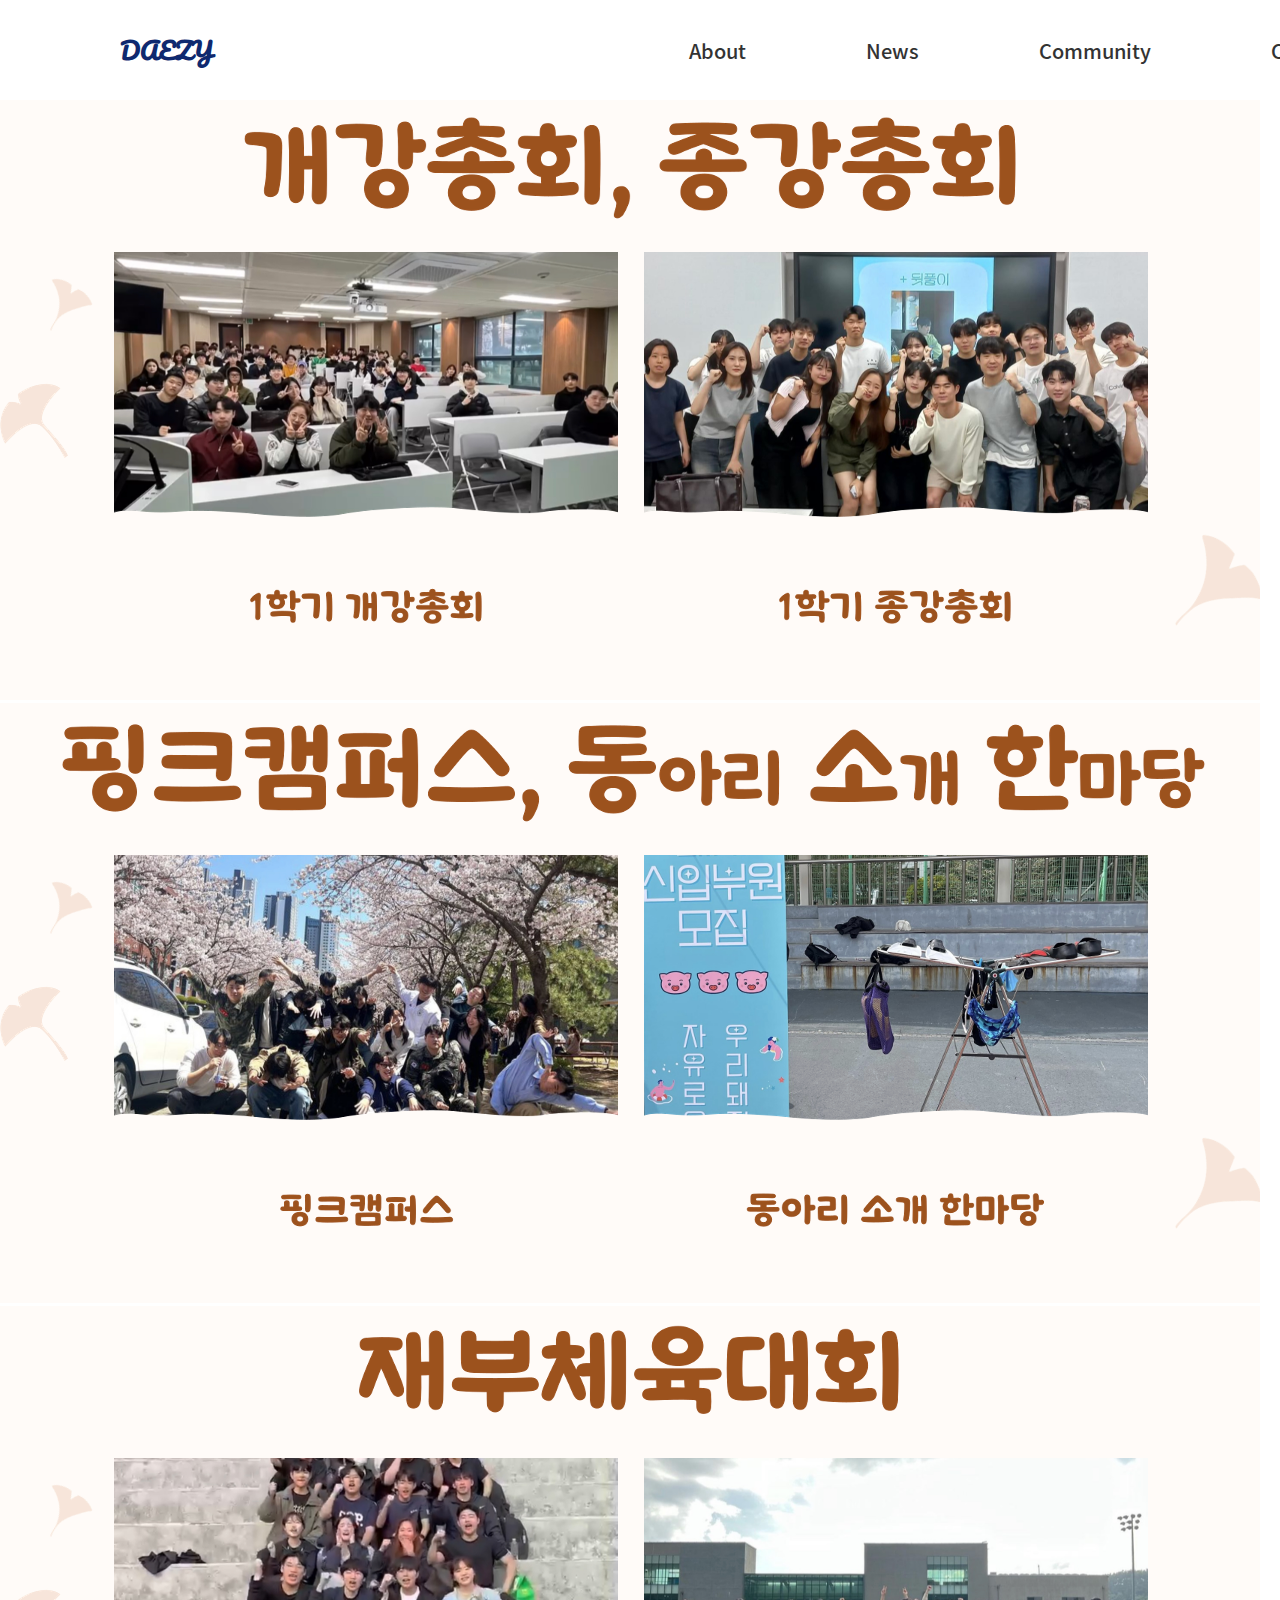
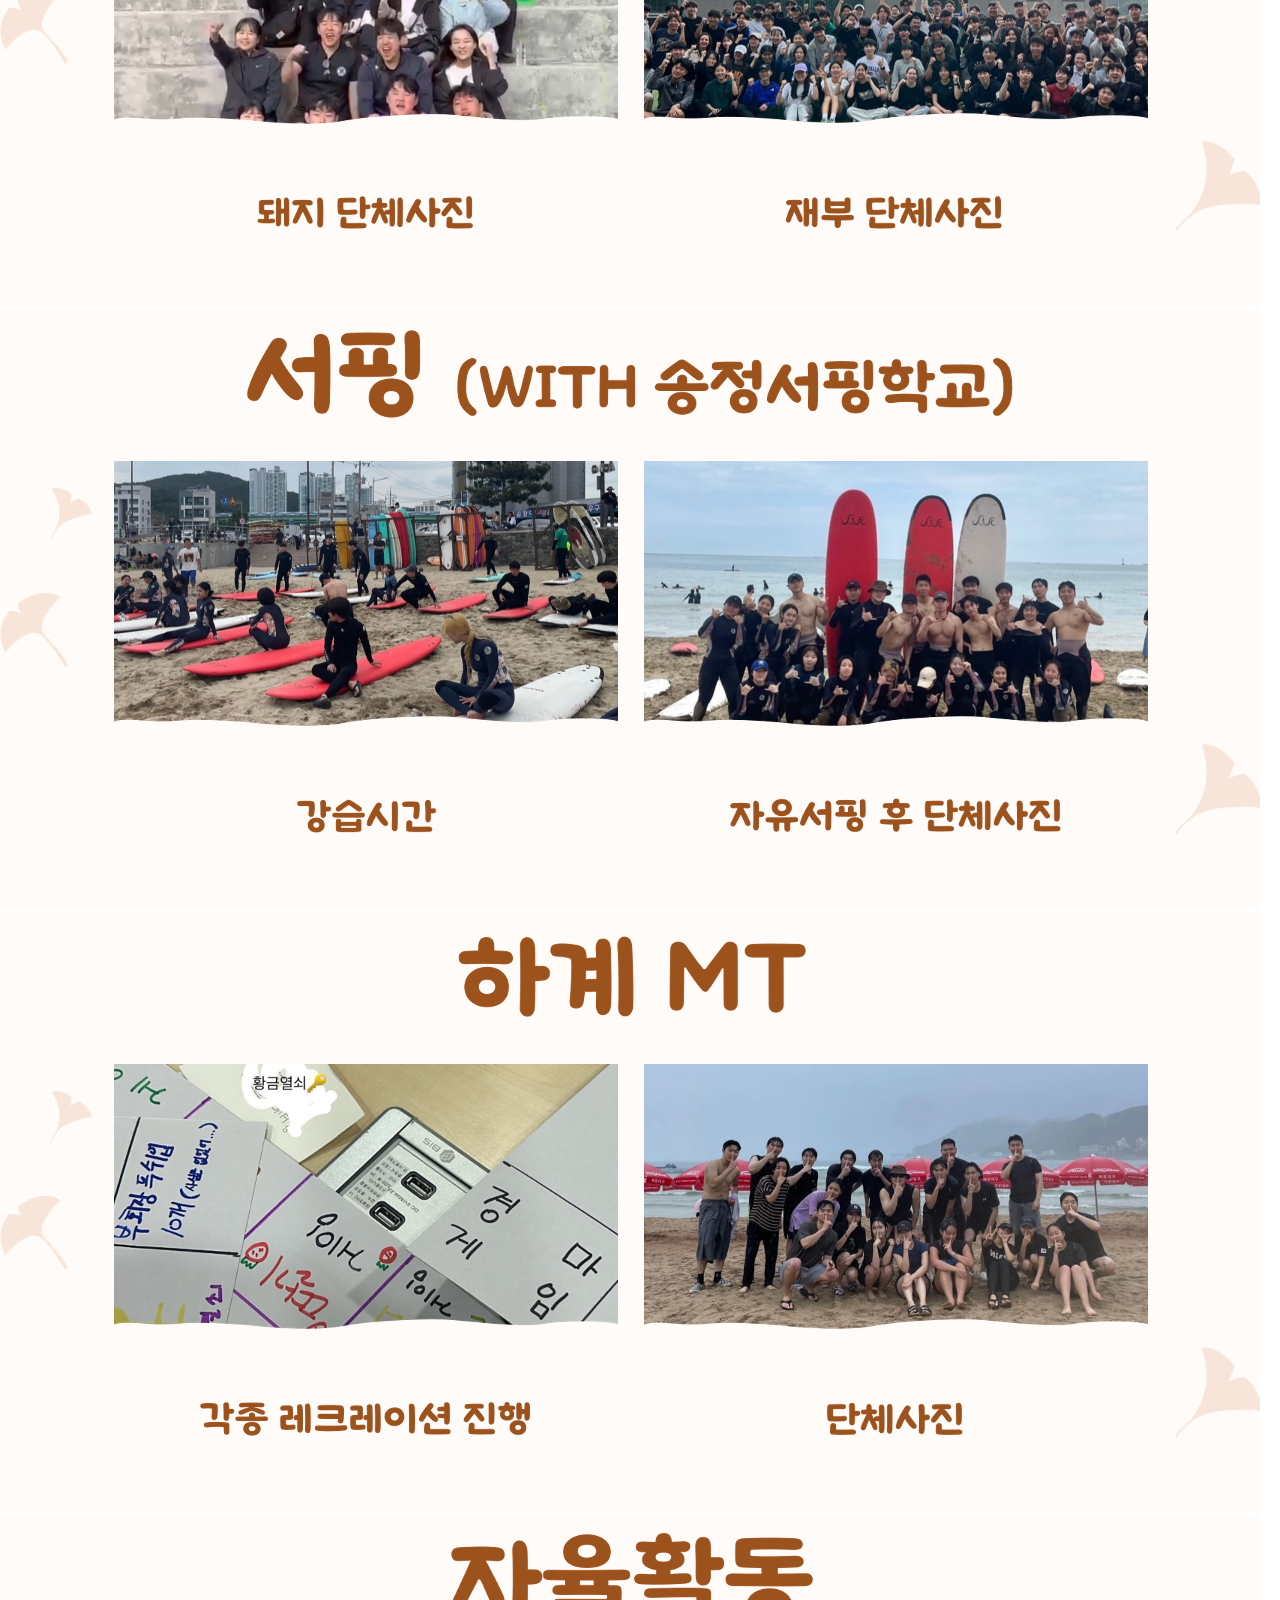
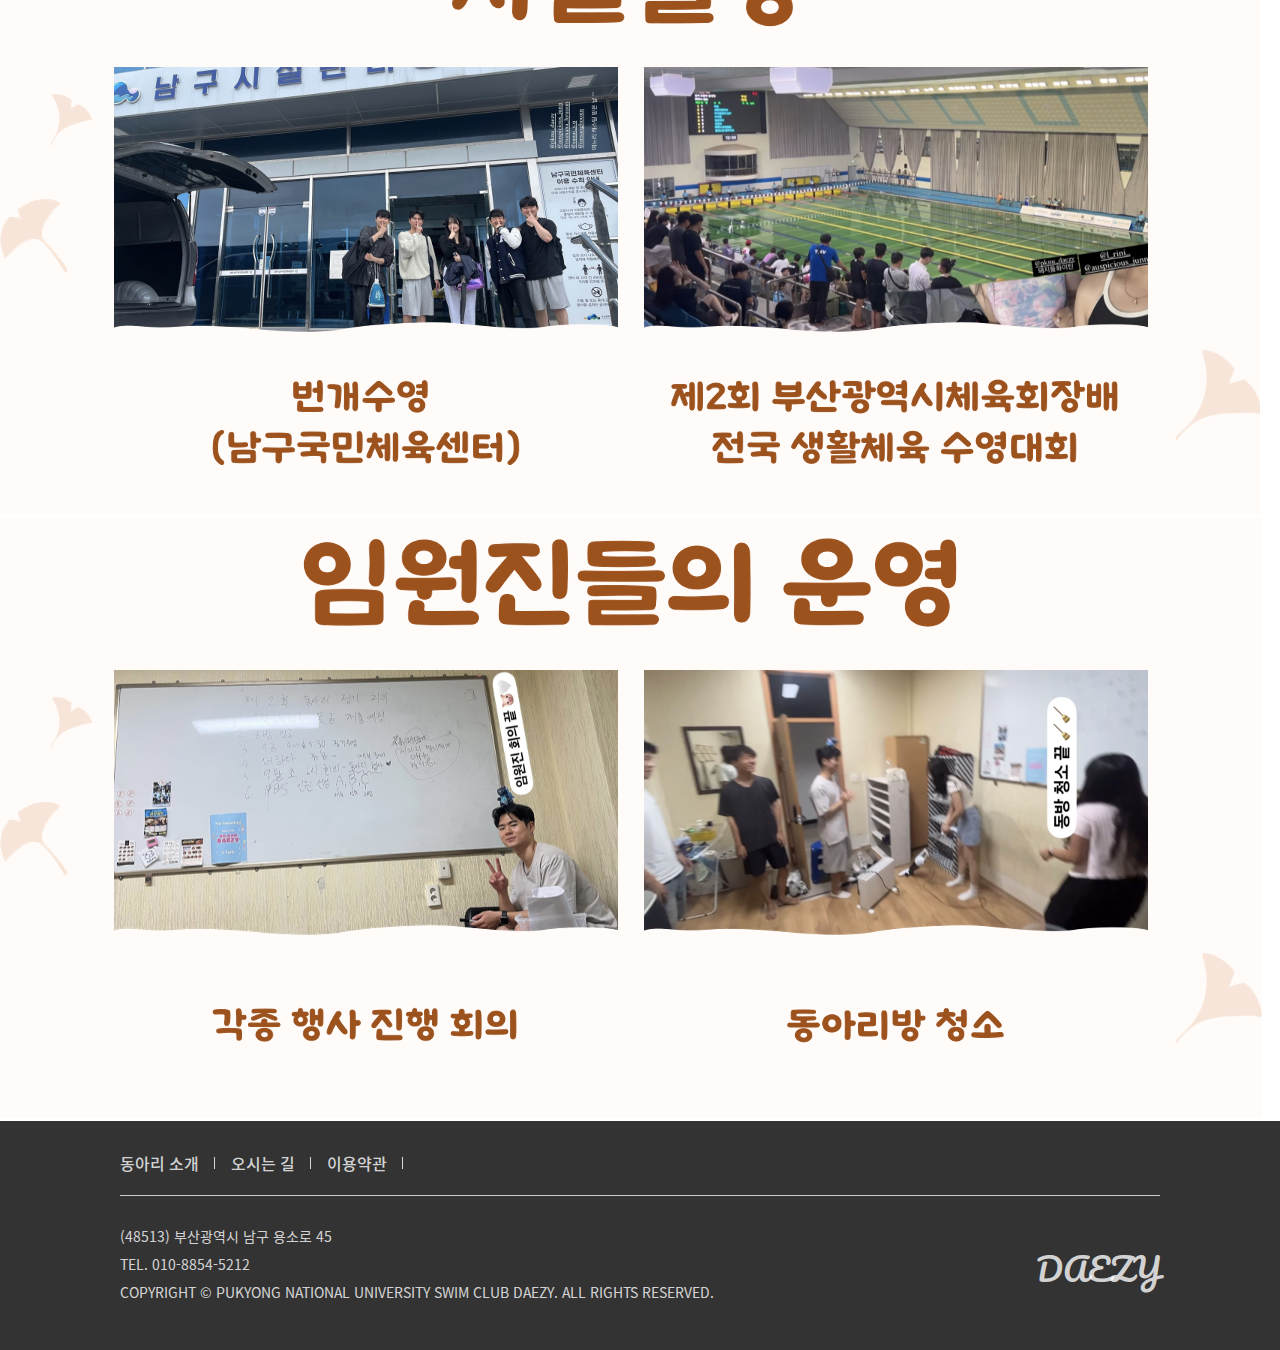
<file: gallery.html>
<!DOCTYPE html>
<html lang="ko">
<head>
    <meta charset="UTF-8">
    <meta name="viewport" content="width=device-width, initial-scale=1.0">
    <meta http-equiv="X-UA-Compatible" content="IE=edge">
    <title>부경대학교 중앙동아리 돼지</title>

    <link rel="stylesheet" href="css/common3.css">
</head>
<body>
    <div class="wrap">
        <header class="header">
            <a class="logo" href="index.html">
                <h1 class="eng">DAEZY</h1>
            </a>
            <nav>
                <ul>
                    <li class="menu">
                        <a href="#"><span>About</span></a>
                        <ul>
                            <li><a href="introduce.html">소개</a></li>
                            <li><a href="leaders.html">조직도</a></li>
                        </ul>
                    </li>
                    <li class="menu">
                        <a href="#"><span>News</span></a>
                        <ul>
                            <li><a href="gallery.html">활동 내역</a></li>
                            <li><a href="index.html#notice">주요 활동</a></li>
                        </ul>
                    </li>
                    <li class="menu">
                        <a href="#"><span>Community</span></a>
                        <ul>
                            <li><a href="https://www.instagram.com/pknu_daezy?utm_source=ig_web_button_share_sheet&igsh=ZDNlZDc0MzIxNw==" target="_blank">SNS</a></li>
                        </ul>
                    </li>
                    <li class="menu">
                        <a href="#"><span>Contact</span></a>
                        <ul>
                            <li><a href="#" onclick="showAlert()">지원하기</a></li>
                        </ul>
                    </li>
                </ul>
            </nav>
        </header>
        <!-- header -->
         
        <div id="gallery">
            <img src="images/Activities1.png">
            <img src="images/Activities2.png">
            <img src="images/Activities3.png">
            <img src="images/Activities4.png">
            <img src="images/Activities5.png">
            <img src="images/Activities6.png">
            <img src="images/Activities7.png">
          </div>

        <footer class="footer">
            <div class="footer-top">
                <ul class="footer-link">
                    <li>
                        <a href="#"><span>동아리 소개</span></a>
                    </li>
                    <li>
                        <a href="#"><span>오시는 길</span></a>
                    </li>
                    <li>
                        <a href="#"><span>이용약관</span></a>
                    </li>
                </ul>
            </div>
            <div class="footer-bottom">
                <ul class="footer-info">
                    <li class="adress">(48513) 부산광역시 남구 용소로 45
                    </li>
                    <li class="call">
                        <a href="#">
                        <span>TEL. 010-8854-5212</span>
                        </a>
                    </li>
                    <li class="copyrihgt">
                        COPYRIGHT © PUKYONG NATIONAL UNIVERSITY SWIM CLUB DAEZY. ALL RIGHTS RESERVED.
                    </li>
                </ul>
                <div class="footer-logo">
                    <p class="eng">DAEZY</p>
                </div>
            </div>
        </footer>
        <!-- footer -->
    </div>
    <script src="js/scripts.js"></script>
</body>
</html>
</file>
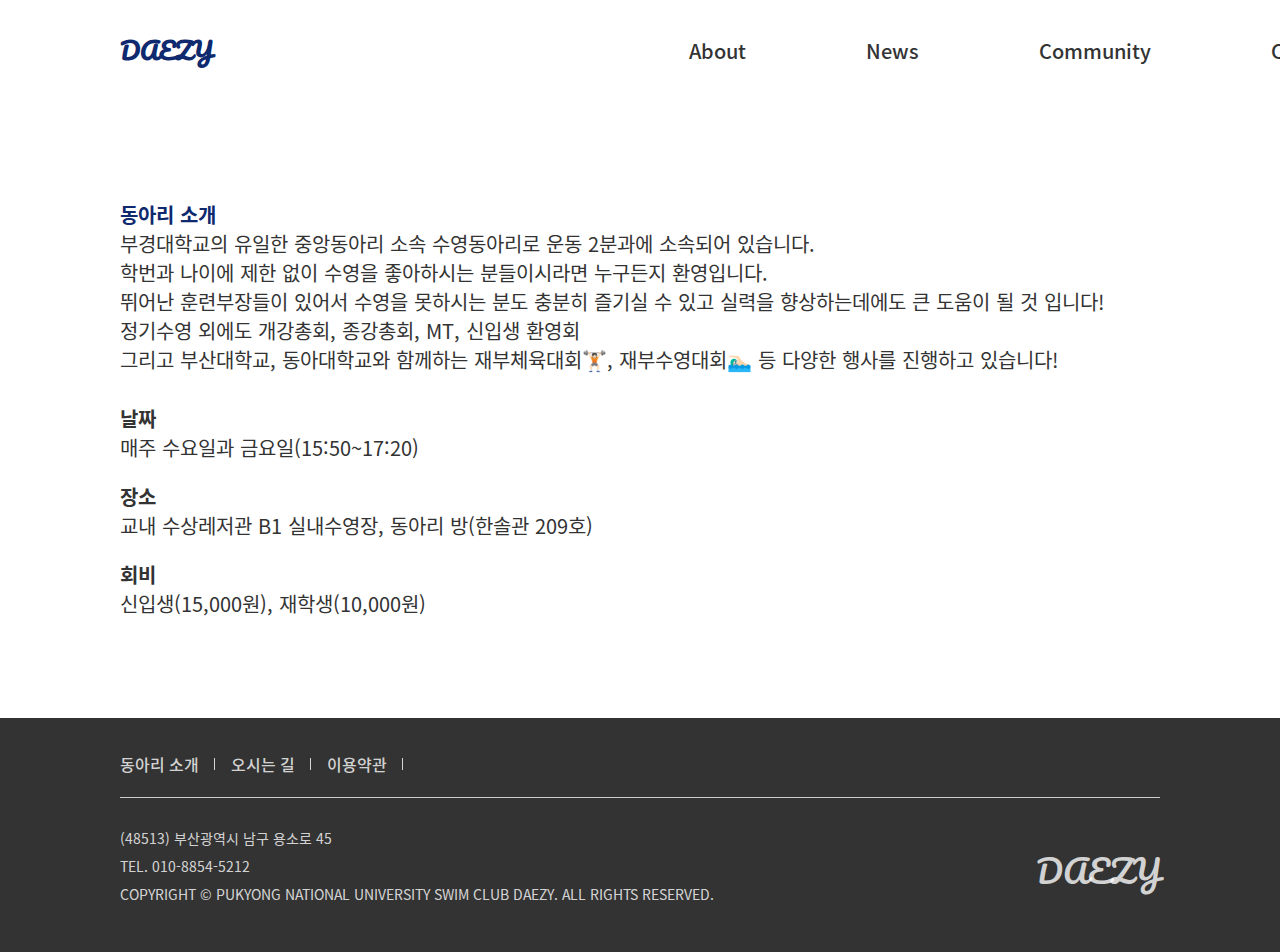
<file: introduce.html>
<!DOCTYPE html>
<html lang="ko">
<head>
    <meta charset="UTF-8">
    <meta name="viewport" content="width=device-width, initial-scale=1.0">
    <meta http-equiv="X-UA-Compatible" content="IE=edge">
    <title>부경대학교 중앙동아리 돼지</title>

    <link rel="stylesheet" href="css/common1.css">
</head>
<body>
    <div class="wrap">
        <header class="header">
            <a class="logo" href="index.html">
                <h1 class="eng">DAEZY</h1>
            </a>
            <nav>
                <ul>
                    <li class="menu">
                        <a href="#"><span>About</span></a>
                        <ul>
                            <li><a href="introduce.html">소개</a></li>
                            <li><a href="leaders.html">조직도</a></li>
                        </ul>
                    </li>
                    <li class="menu">
                        <a href="#"><span>News</span></a>
                        <ul>
                            <li><a href="gallery.html">활동 내역</a></li>
                            <li><a href="index.html#notice">주요 활동</a></li>
                        </ul>
                    </li>
                    <li class="menu">
                        <a href="#"><span>Community</span></a>
                        <ul>
                            <li><a href="https://www.instagram.com/pknu_daezy?utm_source=ig_web_button_share_sheet&igsh=ZDNlZDc0MzIxNw==" target="_blank">SNS</a></li>
                        </ul>
                    </li>
                    <li class="menu">
                        <a href="#"><span>Contact</span></a>
                        <ul>
                            <li><a href="#" onclick="showAlert()">지원하기</a></li>
                        </ul>
                    </li>
                </ul>
            </nav>
        </header>
        <!-- header -->

        <div class="contents">
          <div class="introduction">
            <h2>동아리 소개</h2>
            <ul>            
              <li>부경대학교의 유일한 중앙동아리 소속 수영동아리로 운동 2분과에 소속되어 있습니다.</li>
              <li>학번과 나이에 제한 없이 수영을 좋아하시는 분들이시라면 누구든지 환영입니다.</li>
              <li>뛰어난 훈련부장들이 있어서 수영을 못하시는 분도 충분히 즐기실 수 있고 실력을 향상하는데에도 큰 도움이 될 것 입니다! </li>
              <li>정기수영 외에도 개강총회, 종강총회, MT, 신입생 환영회</li>
              <li>그리고 부산대학교, 동아대학교와 함께하는 재부체육대회🏋🏻, 재부수영대회🏊🏻‍♂️ 등 다양한 행사를 진행하고 있습니다!</li>
              <li><h4>날짜</h4>매주 수요일과 금요일(15:50~17:20) </li>
              <li><h4>장소</h4>교내 수상레저관 B1 실내수영장, 동아리 방(한솔관 209호)</li>
              <li><h4>회비</h4>신입생(15,000원), 재학생(10,000원)</li>                 
            </ul>
          </div>
        </div>

        <footer class="footer">
            <div class="footer-top">
                <ul class="footer-link">
                    <li>
                        <a href="#"><span>동아리 소개</span></a>
                    </li>
                    <li>
                        <a href="#"><span>오시는 길</span></a>
                    </li>
                    <li>
                        <a href="#"><span>이용약관</span></a>
                    </li>
                </ul>
            </div>
            <div class="footer-bottom">
                <ul class="footer-info">
                    <li class="adress">(48513) 부산광역시 남구 용소로 45
                    </li>
                    <li class="call">
                        <a href="#">
                        <span>TEL. 010-8854-5212</span>
                        </a>
                    </li>
                    <li class="copyrihgt">
                        COPYRIGHT © PUKYONG NATIONAL UNIVERSITY SWIM CLUB DAEZY. ALL RIGHTS RESERVED.
                    </li>
                </ul>
                <div class="footer-logo">
                    <p class="eng">DAEZY</p>
                </div>
            </div>
        </footer>
        <!-- footer -->
    </div>
    <script src="js/scripts.js"></script>
</body>
</html>
</file>
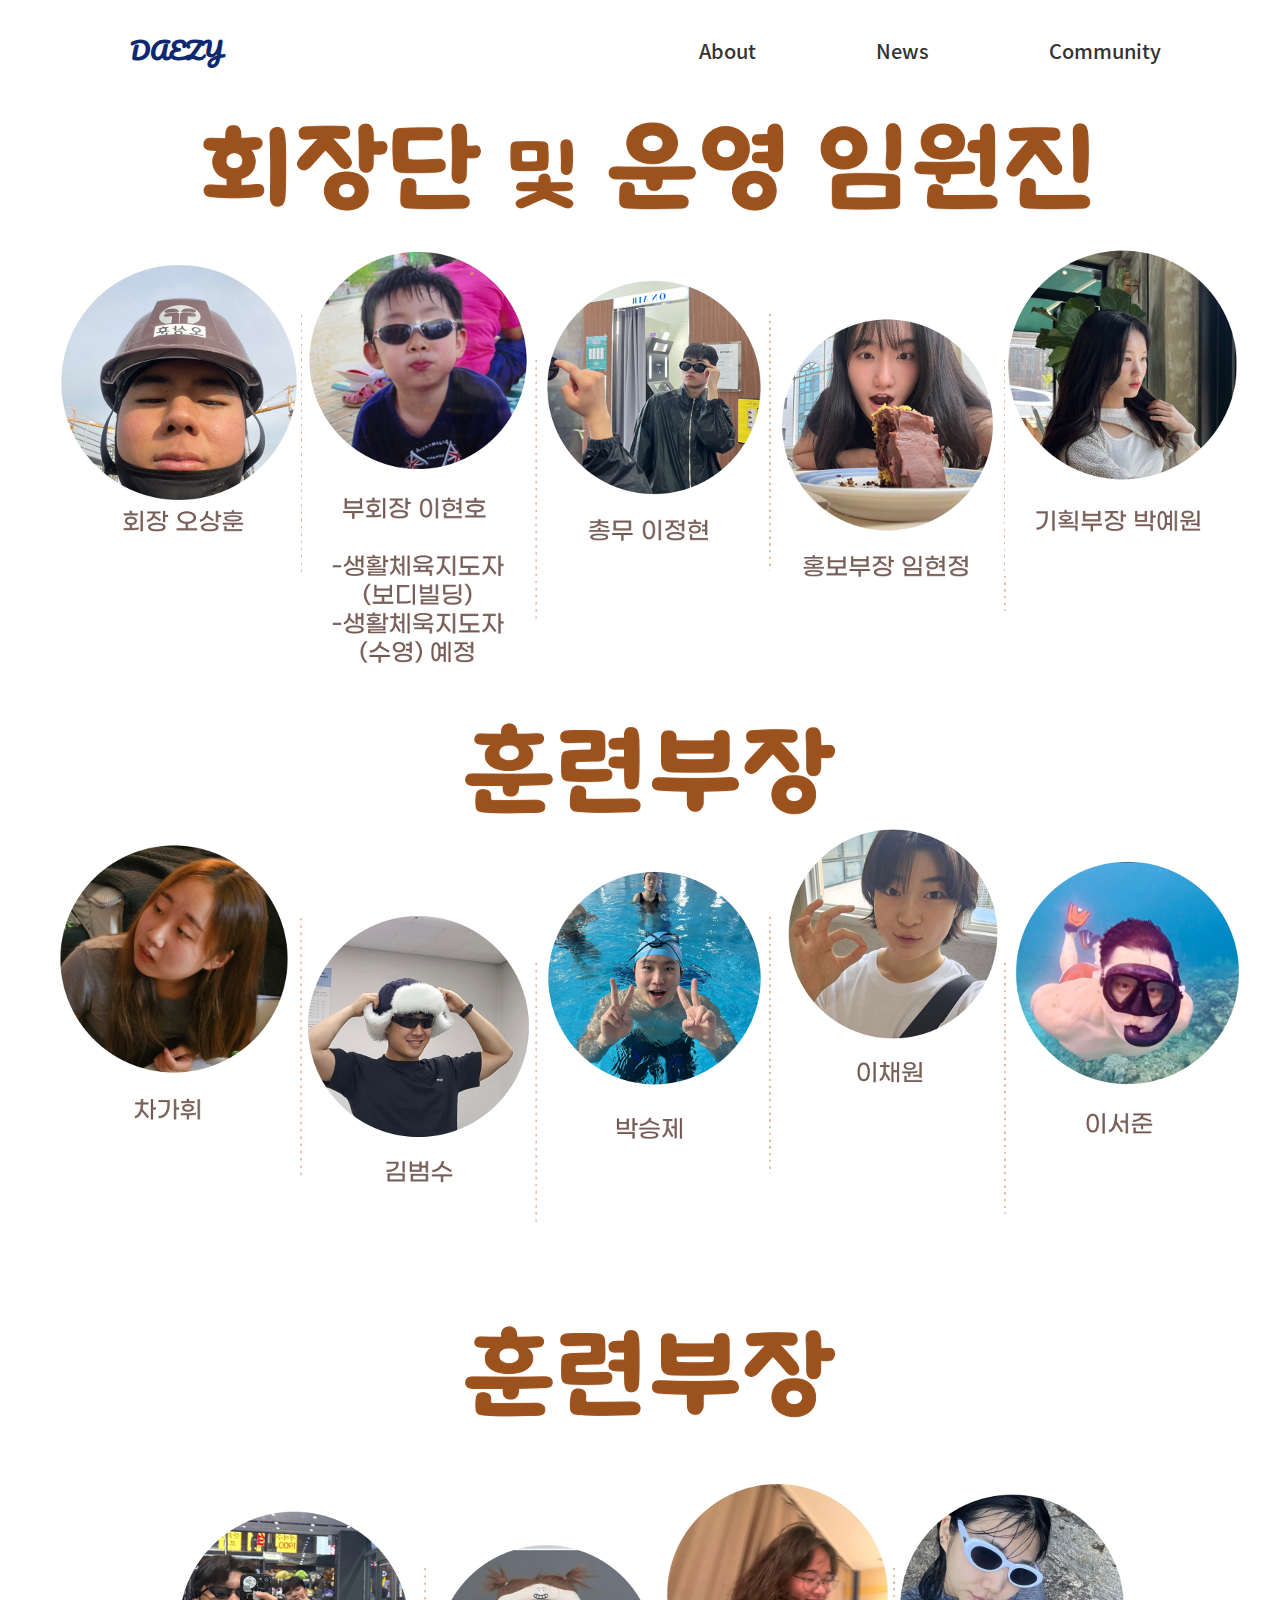
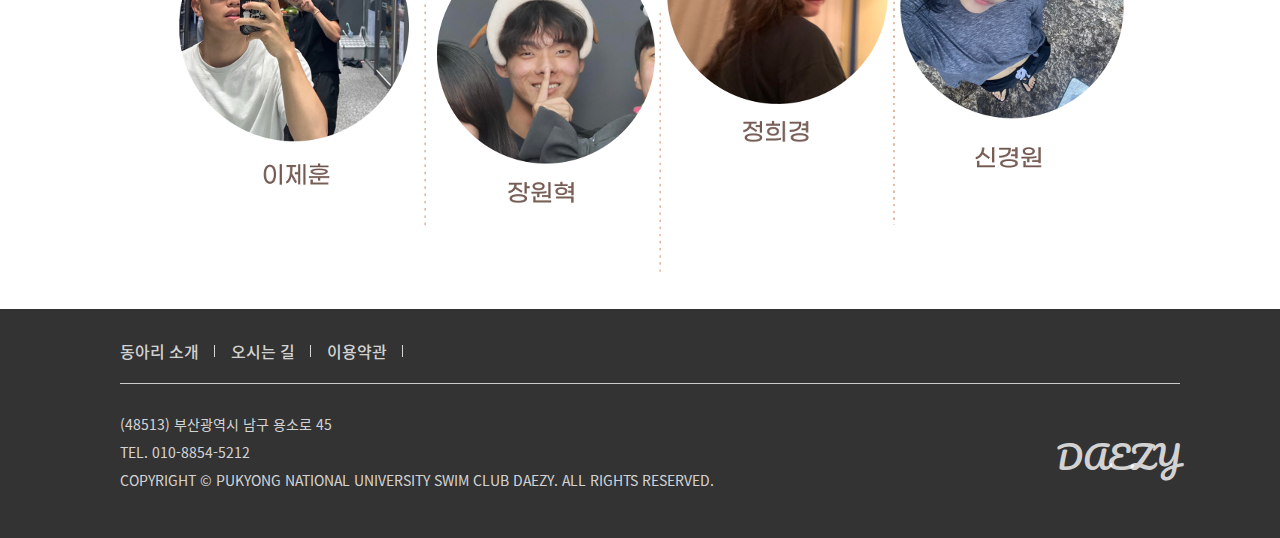
<file: leaders.html>
<!DOCTYPE html>
<html lang="ko">
<head>
    <meta charset="UTF-8">
    <meta name="viewport" content="width=device-width, initial-scale=1.0">
    <meta http-equiv="X-UA-Compatible" content="IE=edge">
    <title>부경대학교 중앙동아리 돼지</title>

    <link rel="stylesheet" href="./css/common2.css">
</head>
<body>
    <div class="wrap">
        <header class="header">
            <a class="logo" href="index.html">
                <h1 class="eng">DAEZY</h1>
            </a>
            <nav>
                <ul>
                    <li class="menu">
                        <a href="#"><span>About</span></a>
                        <ul>
                            <li><a href="introduce.html">소개</a></li>
                            <li><a href="leaders.html">조직도</a></li>
                        </ul>
                    </li>
                    <li class="menu">
                        <a href="#"><span>News</span></a>
                        <ul>
                            <li><a href="gallery.html">활동 내역</a></li>
                            <li><a href="index.html#notice">주요 활동</a></li>
                        </ul>
                    </li>
                    <li class="menu">
                        <a href="#"><span>Community</span></a>
                        <ul>
                            <li><a href="https://www.instagram.com/pknu_daezy?utm_source=ig_web_button_share_sheet&igsh=ZDNlZDc0MzIxNw==" target="_blank">SNS</a></li>
                        </ul>
                    </li>
                    <li class="menu">
                        <a href="#"><span>Contact</span></a>
                        <ul>
                            <li><a href="#" onclick="showAlert()">지원하기</a></li>
                        </ul>
                    </li>
                </ul>
            </nav>
        </header>
        <!-- header -->
        <div id="leaders">
            <ul>            
              <img src="./images/introduce1.png">
              <img src="./images/introduce2.png">
              <img src="./images/introduce3.png">
            </ul>
          </div>

        <footer class="footer">
            <div class="footer-top">
                <ul class="footer-link">
                    <li>
                        <a href="#"><span>동아리 소개</span></a>
                    </li>
                    <li>
                        <a href="#"><span>오시는 길</span></a>
                    </li>
                    <li>
                        <a href="#"><span>이용약관</span></a>
                    </li>
                </ul>
            </div>
            <div class="footer-bottom">
                <ul class="footer-info">
                    <li class="adress">(48513) 부산광역시 남구 용소로 45
                    </li>
                    <li class="call">
                        <a href="#">
                        <span>TEL. 010-8854-5212</span>
                        </a>
                    </li>
                    <li class="copyrihgt">
                        COPYRIGHT © PUKYONG NATIONAL UNIVERSITY SWIM CLUB DAEZY. ALL RIGHTS RESERVED.
                    </li>
                </ul>
                <div class="footer-logo">
                    <p class="eng">DAEZY</p>
                </div>
            </div>
        </footer>
        <!-- footer -->
    </div>
    <script src="js/scripts.js"></script>
</body>
</html>
</file>
<file: css/common3.css>
/* CSS Document */

/* font-face */
@font-face {
  font-family: 'Noto Sans KR';
  font-style: normal;
  font-weight: 100;
  src: url(/css/fonts/NotoSansKR-Thin.woff) format('woff'),
      url(/css/fonts/NotoSansKR-Thin.ttf) format('ttf');
}
@font-face {
  font-family: 'Noto Sans KR';
  font-style: normal;
  font-weight: 300;
  src: url(/css/fonts/NotoSansKR-Light.woff) format('woff'),
       url(/css/fonts/NotoSansKR-Light.ttf) format('ttf');
}
@font-face {
   font-family: 'Noto Sans KR';
   font-style: normal;
   font-weight: 400;
   src: url(/css/fonts/NotoSansKR-Regular.woff) format('woff'),
        url(/css/fonts/NotoSansKR-Regular.ttf) format('ttf');
 }
@font-face {
   font-family: 'Noto Sans KR';
   font-style: normal;
   font-weight: 500;
   src: url(/css/fonts/NotoSansKR-Medium.woff) format('woff'),
        url(/css/fonts/NotoSansKR-Medium.ttf) format('ttf');
 }
@font-face {
   font-family: 'Noto Sans KR';
   font-style: normal;
   font-weight: 700;
   src: url(/css/fonts/NotoSansKR-Bold.woff) format('woff'),
        url(/css/fonts/NotoSansKR-Bold.ttf) format('ttf');
 }
@font-face {
   font-family: 'Noto Sans KR';
   font-style: normal;
   font-weight: 900;
   src: url(/css/fonts/NotoSansKR-Black.woff) format('woff'),
        url(/css/fonts/NotoSansKR-Black.ttf) format('ttf');
 }

 @font-face {
  font-family: 'Pacifico';
  font-style: normal;
  font-weight: normal;
  src: url(/css/fonts/Pacifico-Regular.woff) format('woff'),
      url(/css/fonts/Pacifico-Regular.ttf) format('ttf');
}


/* reset */
html,
body,
div,
span,
applet,
object,
iframe,
h1,
h2,
h3,
h4,
h5,
h6,
p,
blockquote,
pre,
a,
abbr,
acronym,
address,
big,
cite,
code,
del,
dfn,
em,
img,
ins,
kbd,
q,
s,
samp,
small,
strike,
strong,
sub,
sup,
tt,
var,
b,
u,
i,
center,
dl,
dt,
dd,
ol,
ul,
li,
fieldset,
form,
label,
legend,
table,
caption,
tbody,
tfoot,
thead,
tr,
th,
td,
article,
aside,
canvas,
details,
embed,
figure,
figcaption,
footer,
header,
hgroup,
main,
menu,
nav,
output,
ruby,
section,
summary,
time,
mark,
audio,
video,
button {
  margin: 0;
  padding: 0;
  border: 0;
  font-size: 10px;
  font-family: 'Noto Sans KR', sans-serif;
  vertical-align: baseline;
}

menu,
ol,
ul,
li {
  list-style: none;
}

table {
  border-collapse: collapse;
  border-spacing: 0;
}

button,
input {
  cursor: pointer;
}


a,
span,
strong,
p {
  font-size: inherit;
  color: inherit;
  font-weight: inherit;
  text-decoration: none;
}

/* common */
.wrap {
  display: flex;
  flex-flow: column wrap;
  width: 100%;
  height: auto;
  color: #333;
  overflow: hidden;
}

.header {
  display: flex;
  flex-flow: row nowrap;
  justify-content: flex-start;
  align-items: center;
  width: calc(100% - 240px);
  height: 100px;
  margin: 0 auto;
}

.eng {
  font-size: 24px;
  font-family: 'Pacifico';
  color: #0F296F;
  margin-right: 417px;
}

nav ul {
  display: flex;
  flex-flow: row nowrap;
  justify-content: space-between;
  align-items: center;
}

nav ul li a {
  display: block;
  height: 100%;
  padding: 0 60px;
  transition: ease 0.3s all;

}

nav ul li a:hover {
  color: #2189F9;
}

.menu a span {
  font-size: 20px;
  font-weight: 500;
}

.menu ul {
  display: none;
  position: absolute;
  width: 10%;
  background: rgba(255,255,255,0.6);
}

.menu:hover ul {
  display: block;
  z-index: 20;
}

.menu ul li {
  padding: 10px 0px 10px 0px; 
  font-size: 12px;
}

.footer {
  display: flex;
  flex-flow: column wrap;
  justify-content: space-between;
  align-items: center;
  background: #333;
  padding: 30px 120px 40px;
  box-sizing: border-box;
}

.footer-top {
  display: block;
  width: 100%;
  padding-bottom: 20px;
  border-bottom: 1px solid #ccc;
  box-sizing: border-box;
}

.footer-link {
  display: flex;
  flex-flow: row nowrap;
  justify-content: flex-start;
  align-items: center;
}

.footer-link a {
  font-size: 16px;
  font-weight: 500;
  color: rgba(255, 255, 255, 0.8);
  padding-right: 16px;
  margin-right: 16px;
  position: relative;
}

.footer-link a::after {
  display: inline-block;
  content: '';
  width: 1px;
  height: 12px;
  background: rgba(255, 255, 255, 0.8);
  position: absolute;
  top: 50%;
  right: 0;
  transform: translate(0, -50%);
}

.footer-link li:last-child a {
  margin: 0;
}

.footer-bottom {
  display: flex;
  flex-flow: row nowrap;
  justify-content: space-between;
  align-items: center;
  width: 100%;
  padding-top: 30px;
}

.footer-info {
  display: flex;
  flex-flow: column;
  justify-content: flex-start;
  align-items: flex-start;
}

.footer-info a,
.footer-info li {
  font-size: 14px;
  font-weight: 400;
  color: rgba(255, 255, 255, 0.8);
  margin-bottom: 8px;
}

.footer-info a.copyright {
  margin: 0;
}

.footer-logo p.eng {
  font-size: 32px;
  color: rgba(255, 255, 255, 0.8);
  margin: 0;
}
</file>
<file: css/common1.css>
/* CSS Document */

/* font-face */
@font-face {
  font-family: 'Noto Sans KR';
  font-style: normal;
  font-weight: 100;
  src: url(/css/fonts/NotoSansKR-Thin.woff) format('woff'),
      url(/css/fonts/NotoSansKR-Thin.ttf) format('ttf');
}
@font-face {
  font-family: 'Noto Sans KR';
  font-style: normal;
  font-weight: 300;
  src: url(/css/fonts/NotoSansKR-Light.woff) format('woff'),
       url(/css/fonts/NotoSansKR-Light.ttf) format('ttf');
}
@font-face {
   font-family: 'Noto Sans KR';
   font-style: normal;
   font-weight: 400;
   src: url(/css/fonts/NotoSansKR-Regular.woff) format('woff'),
        url(/css/fonts/NotoSansKR-Regular.ttf) format('ttf');
 }
@font-face {
   font-family: 'Noto Sans KR';
   font-style: normal;
   font-weight: 500;
   src: url(/css/fonts/NotoSansKR-Medium.woff) format('woff'),
        url(/css/fonts/NotoSansKR-Medium.ttf) format('ttf');
 }
@font-face {
   font-family: 'Noto Sans KR';
   font-style: normal;
   font-weight: 700;
   src: url(/css/fonts/NotoSansKR-Bold.woff) format('woff'),
        url(/css/fonts/NotoSansKR-Bold.ttf) format('ttf');
 }
@font-face {
   font-family: 'Noto Sans KR';
   font-style: normal;
   font-weight: 900;
   src: url(/css/fonts/NotoSansKR-Black.woff) format('woff'),
        url(/css/fonts/NotoSansKR-Black.ttf) format('ttf');
 }

 @font-face {
  font-family: 'Pacifico';
  font-style: normal;
  font-weight: normal;
  src: url(/css/fonts/Pacifico-Regular.woff) format('woff'),
      url(/css/fonts/Pacifico-Regular.ttf) format('ttf');
}


/* reset */
html,
body,
div,
span,
applet,
object,
iframe,
h1,
h2,
h3,
h4,
h5,
h6,
p,
blockquote,
pre,
a,
abbr,
acronym,
address,
big,
cite,
code,
del,
dfn,
em,
img,
ins,
kbd,
q,
s,
samp,
small,
strike,
strong,
sub,
sup,
tt,
var,
b,
u,
i,
center,
dl,
dt,
dd,
ol,
ul,
li,
fieldset,
form,
label,
legend,
table,
caption,
tbody,
tfoot,
thead,
tr,
th,
td,
article,
aside,
canvas,
details,
embed,
figure,
figcaption,
footer,
header,
hgroup,
main,
menu,
nav,
output,
ruby,
section,
summary,
time,
mark,
audio,
video,
button {
  margin: 0;
  padding: 0;
  border: 0;
  font-size: 20px;
  font-family: 'Noto Sans KR', sans-serif;
  vertical-align: baseline;
}

menu,
ol,
ul,
li {
  list-style: none;
}

table {
  border-collapse: collapse;
  border-spacing: 0;
}

button,
input {
  cursor: pointer;
}


a,
span,
strong,
p {
  font-size: inherit;
  color: inherit;
  font-weight: inherit;
  text-decoration: none;
}

/* common */
.wrap {
  display: flex;
  flex-flow: column wrap;
  width: 100%;
  height: auto;
  color: #333;
  overflow: hidden;
}

.header {
  display: flex;
  flex-flow: row nowrap;
  justify-content: flex-start;
  align-items: center;
  width: calc(100% - 240px);
  height: 100px;
  margin: 0 auto;
}

.eng {
  font-size: 24px;
  font-family: 'Pacifico';
  color: #0F296F;
  margin-right: 417px;
}

nav ul {
  display: flex;
  flex-flow: row nowrap;
  justify-content: space-between;
  align-items: center;
}

nav ul li a {
  display: block;
  height: 100%;
  padding: 0 60px;
  transition: ease 0.3s all;

}

nav ul li a:hover {
  color: #2189F9;
}

.menu a span {
  font-size: 20px;
  font-weight: 500;
}

.menu ul {
  display: none;
  position: absolute;
  width: 10%;
  background: rgba(255,255,255,0.6);
}

.menu:hover ul {
  display: block;
  z-index: 20;
}

.menu ul li {
  padding: 10px 0px 10px 0px; 
  font-size: 12px;
}

.contents div.introduction {
  padding: 100px 120px;
  width: calc(100% - 240px);
}

.contents div.introduction h2 {
  color: #0F296F;
}

.contents div.introduction ul li:nth-child(5) {
  padding-bottom: 30px;
}

.contents div.introduction ul li:nth-child(6) {
  padding-bottom: 20px;
}

.contents div.introduction ul li:nth-child(7) {
  padding-bottom: 20px;
}

.footer {
  display: flex;
  flex-flow: column wrap;
  justify-content: space-between;
  align-items: center;
  background: #333;
  padding: 30px 120px 40px;
  box-sizing: border-box;
}

.footer-top {
  display: block;
  width: 100%;
  padding-bottom: 20px;
  border-bottom: 1px solid #ccc;
  box-sizing: border-box;
}

.footer-link {
  display: flex;
  flex-flow: row nowrap;
  justify-content: flex-start;
  align-items: center;
}

.footer-link a {
  font-size: 16px;
  font-weight: 500;
  color: rgba(255, 255, 255, 0.8);
  padding-right: 16px;
  margin-right: 16px;
  position: relative;
}

.footer-link a::after {
  display: inline-block;
  content: '';
  width: 1px;
  height: 12px;
  background: rgba(255, 255, 255, 0.8);
  position: absolute;
  top: 50%;
  right: 0;
  transform: translate(0, -50%);
}

.footer-link li:last-child a {
  margin: 0;
}

.footer-bottom {
  display: flex;
  flex-flow: row nowrap;
  justify-content: space-between;
  align-items: center;
  width: 100%;
  padding-top: 30px;
}

.footer-info {
  display: flex;
  flex-flow: column;
  justify-content: flex-start;
  align-items: flex-start;
}

.footer-info a,
.footer-info li {
  font-size: 14px;
  font-weight: 400;
  color: rgba(255, 255, 255, 0.8);
  margin-bottom: 8px;
}

.footer-info a.copyright {
  margin: 0;
}

.footer-logo p.eng {
  font-size: 32px;
  color: rgba(255, 255, 255, 0.8);
  margin: 0;
}
</file>
<file: css/common2.css>
/* CSS Document */

/* font-face */
@font-face {
  font-family: 'Noto Sans KR';
  font-style: normal;
  font-weight: 100;
  src: url(/css/fonts/NotoSansKR-Thin.woff) format('woff'),
      url(/css/fonts/NotoSansKR-Thin.ttf) format('ttf');
}
@font-face {
  font-family: 'Noto Sans KR';
  font-style: normal;
  font-weight: 300;
  src: url(/css/fonts/NotoSansKR-Light.woff) format('woff'),
       url(/css/fonts/NotoSansKR-Light.ttf) format('ttf');
}
@font-face {
   font-family: 'Noto Sans KR';
   font-style: normal;
   font-weight: 400;
   src: url(/css/fonts/NotoSansKR-Regular.woff) format('woff'),
        url(/css/fonts/NotoSansKR-Regular.ttf) format('ttf');
 }
@font-face {
   font-family: 'Noto Sans KR';
   font-style: normal;
   font-weight: 500;
   src: url(/css/fonts/NotoSansKR-Medium.woff) format('woff'),
        url(/css/fonts/NotoSansKR-Medium.ttf) format('ttf');
 }
@font-face {
   font-family: 'Noto Sans KR';
   font-style: normal;
   font-weight: 700;
   src: url(/css/fonts/NotoSansKR-Bold.woff) format('woff'),
        url(/css/fonts/NotoSansKR-Bold.ttf) format('ttf');
 }
@font-face {
   font-family: 'Noto Sans KR';
   font-style: normal;
   font-weight: 900;
   src: url(/css/fonts/NotoSansKR-Black.woff) format('woff'),
        url(/css/fonts/NotoSansKR-Black.ttf) format('ttf');
 }

 @font-face {
  font-family: 'Pacifico';
  font-style: normal;
  font-weight: normal;
  src: url(/css/fonts/Pacifico-Regular.woff) format('woff'),
      url(/css/fonts/Pacifico-Regular.ttf) format('ttf');
}


/* reset */
html,
body,
div,
span,
applet,
object,
iframe,
h1,
h2,
h3,
h4,
h5,
h6,
p,
blockquote,
pre,
a,
abbr,
acronym,
address,
big,
cite,
code,
del,
dfn,
em,
img,
ins,
kbd,
q,
s,
samp,
small,
strike,
strong,
sub,
sup,
tt,
var,
b,
u,
i,
center,
dl,
dt,
dd,
ol,
ul,
li,
fieldset,
form,
label,
legend,
table,
caption,
tbody,
tfoot,
thead,
tr,
th,
td,
article,
aside,
canvas,
details,
embed,
figure,
figcaption,
footer,
header,
hgroup,
main,
menu,
nav,
output,
ruby,
section,
summary,
time,
mark,
audio,
video,
button {
  margin: 0;
  padding: 0;
  border: 0;
  font-size: 10px;
  font-family: 'Noto Sans KR', sans-serif;
  vertical-align: baseline;
}

menu,
ol,
ul,
li {
  list-style: none;
}

table {
  border-collapse: collapse;
  border-spacing: 0;
}

button,
input {
  cursor: pointer;
}


a,
span,
strong,
p {
  font-size: inherit;
  color: inherit;
  font-weight: inherit;
  text-decoration: none;
}

/* common */
.wrap {
  display: flex;
  flex-flow: column wrap;
  width: 100%;
  height: auto;
  color: #333;
  overflow: hidden;
}

.header {
  display: flex;
  flex-flow: row nowrap;
  justify-content: flex-start;
  align-items: center;
  width: calc(100% - 240px);
  height: 100px;
  margin: 0 auto;
}

.eng {
  font-size: 24px;
  font-family: 'Pacifico';
  color: #0F296F;
  margin-right: 417px;
}

nav ul {
  display: flex;
  flex-flow: row nowrap;
  justify-content: space-between;
  align-items: center;
}

nav ul li a {
  display: block;
  height: 100%;
  padding: 0 60px;
  transition: ease 0.3s all;

}

nav ul li a:hover {
  color: #2189F9;
}

.menu a span {
  font-size: 20px;
  font-weight: 500;
}

.menu ul {
  display: none;
  position: absolute;
  width: 10%;
  background: rgba(255,255,255,0.6);
}

.menu:hover ul {
  display: block;
  z-index: 20;
}

.menu ul li {
  padding: 10px 0px 10px 0px; 
  font-size: 12px;
}

.footer {
  display: flex;
  flex-flow: column wrap;
  justify-content: space-between;
  align-items: center;
  background: #333;
  padding: 30px 120px 40px;
  box-sizing: border-box;
}

.footer-top {
  display: block;
  width: 100%;
  padding-bottom: 20px;
  border-bottom: 1px solid #ccc;
  box-sizing: border-box;
}

.footer-link {
  display: flex;
  flex-flow: row nowrap;
  justify-content: flex-start;
  align-items: center;
}

.footer-link a {
  font-size: 16px;
  font-weight: 500;
  color: rgba(255, 255, 255, 0.8);
  padding-right: 16px;
  margin-right: 16px;
  position: relative;
}

.footer-link a::after {
  display: inline-block;
  content: '';
  width: 1px;
  height: 12px;
  background: rgba(255, 255, 255, 0.8);
  position: absolute;
  top: 50%;
  right: 0;
  transform: translate(0, -50%);
}

.footer-link li:last-child a {
  margin: 0;
}

.footer-bottom {
  display: flex;
  flex-flow: row nowrap;
  justify-content: space-between;
  align-items: center;
  width: 100%;
  padding-top: 30px;
}

.footer-info {
  display: flex;
  flex-flow: column;
  justify-content: flex-start;
  align-items: flex-start;
}

.footer-info a,
.footer-info li {
  font-size: 14px;
  font-weight: 400;
  color: rgba(255, 255, 255, 0.8);
  margin-bottom: 8px;
}

.footer-info a.copyright {
  margin: 0;
}

.footer-logo p.eng {
  font-size: 32px;
  color: rgba(255, 255, 255, 0.8);
  margin: 0;
}
</file>
